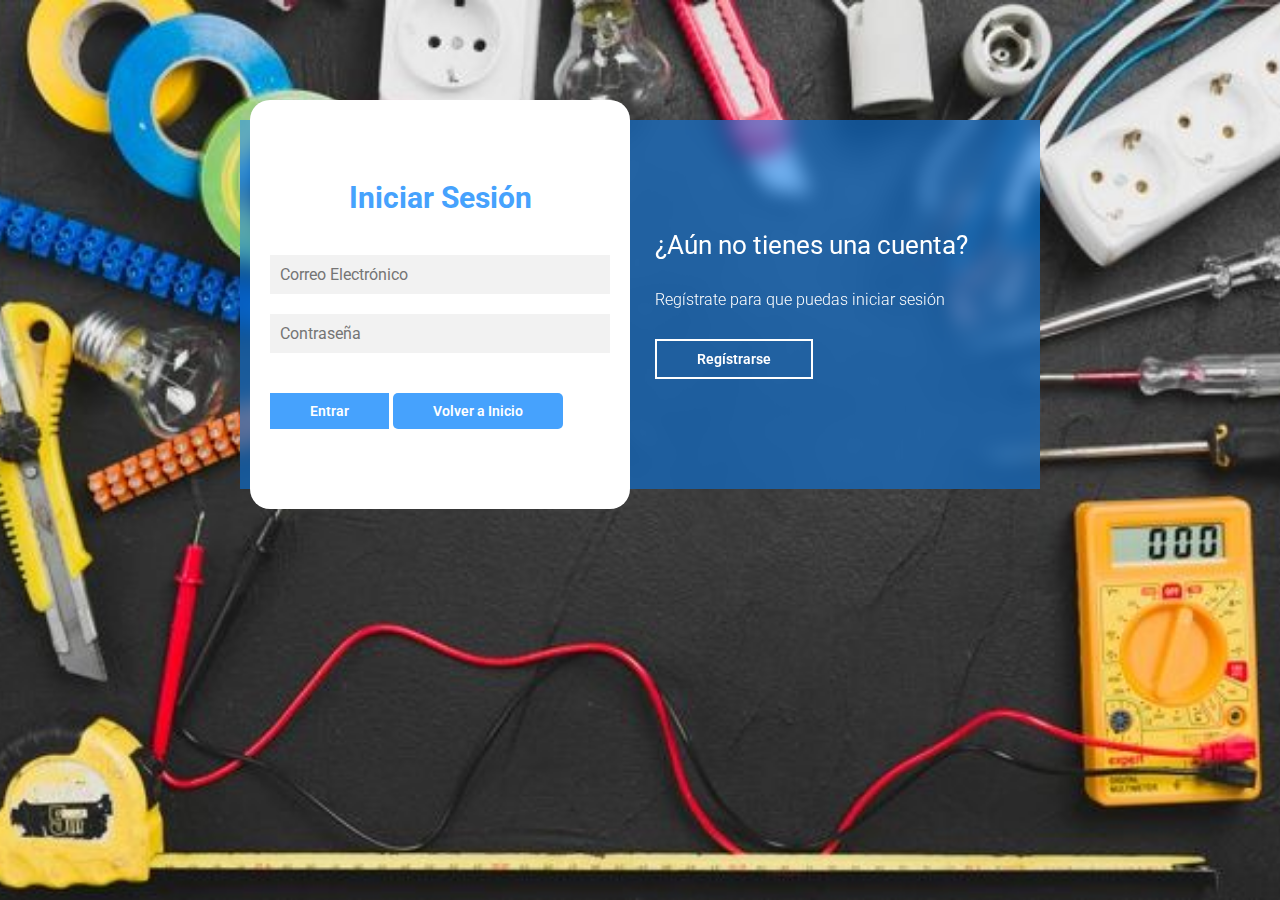
<file: login/index.html>
<?php

    session_start();

    if(isset($_SESSION['usuario'])){
            header("location: bienvenida.php");
    }

?>

<!DOCTYPE html>
<html lang="en">
<head>
    <meta charset="UTF-8">
    <meta name="viewport" content="width=device-width, initial-scale=1.0">
    <title>ServiciosElectricos-ng</title>
    
    <link href="https://fonts.googleapis.com/css2?family=Roboto:ital,wght@0,100;0,300;0,400;0,500;0,700;0,900;1,100;1,300;1,400;1,500;1,700;1,900&display=swap" rel="stylesheet">
    <link rel="stylesheet" href="/login/css/estilos.css">
</head>
<body>

    <main>
        <div class="contenedor__todo">
            <div class="caja__trasera">
                <div class="caja__trasera-login">
                    <h3>¿Ya tienes una cuenta?</h3>
                    <p>Inicia sesión para entrar en la página</p>
                    <button id="btn__iniciar-sesion">Iniciar Sesión</button>
                </div>
                <div class="caja__trasera-register">
                    <h3>¿Aún no tienes una cuenta?</h3>
                    <p>Regístrate para que puedas iniciar sesión</p>
                    <button id="btn__registrarse">Regístrarse</button>
                </div>
            </div>

            <!-- Formularios de Login y Registro -->
            <div class="contenedor__login-register">
                <!-- Login -->
                <form id="formulario__login" class="formulario__login">
                    <h2>Iniciar Sesión</h2>
                    <input type="email" id="login__correo" placeholder="Correo Electrónico" required>
                    <input type="password" id="login__contraseña" placeholder="Contraseña" required>
                    <button type="submit">Entrar</button>
                     <!-- Botón para volver a la página de inicio -->
                     <button type="button" id="btn__volver" class="btn__volver">Volver a Inicio</button>
                </form>

                <!-- Register -->
                <form id="formulario__register" class="formulario__register">
                    <h2>Regístrarse</h2>
                    <input type="text" id="register__nombre" placeholder="Nombre completo" required>
                    <input type="email" id="register__correo" placeholder="Correo Electrónico" required>
                    <input type="text" id="register__usuario" placeholder="Usuario" required>
                    <input type="tel" id="register__telefono" placeholder="Teléfono" required>
                    <input type="password" id="register__contraseña" placeholder="Contraseña" required>
                    <button type="submit">Regístrarse</button>
                </form>
            </div>
        </div>
    </main>

    <script src="/login/js/script.js"></script>
</body>
</html>
</file>
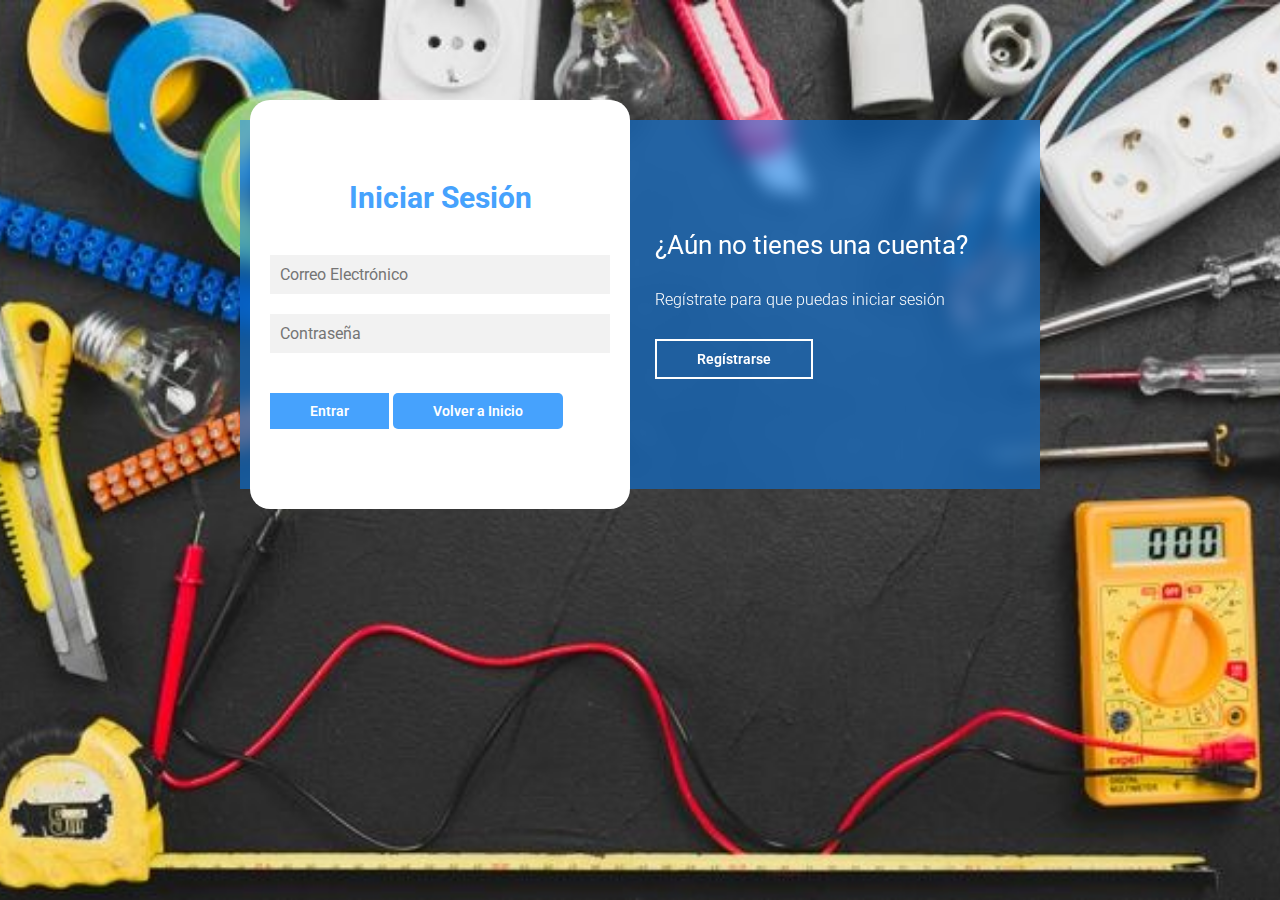
<file: login/menu.html>
<!DOCTYPE html>
<html lang="en">
<head>
    <meta charset="UTF-8">
    <meta name="viewport" content="width=device-width, initial-scale=1.0">
    <title>ServiciosElectricos-ng</title>
    <link href="https://fonts.googleapis.com/css2?family=Roboto:wght@300;400;700&display=swap" rel="stylesheet">
    <link rel="stylesheet" href="/login/css/menu.css">
</head>
<body>
    <!-- Encabezado -->
    <header class="header">
        
        <div class="logo">
        <h1>Servicios <span> Electricos-NG</h1>
        </div>
        <div class="user-menu">
            <span>Bienvenido, <strong id="username">Usuario</strong></span>
            <button id="logout">Cerrar Sesión</button>
        </div>
    </header>

    <!-- Contenido principal -->
    <main class="main-container">
        <!-- Menú lateral -->
        <aside class="sidebar">
             <!-- Sección de perfil con imagen -->
             <div class="user-profile">
                <img src="/login/images/perfil.png"  alt="Imagen de Perfil" id="profile-picture">
              <strong id="username1">Usuario</strong> <!-- Esto también se actualiza -->
            </div>
            </div>
            <!-- Navegación -->
            <nav>
                <ul>
                    <li><a href="#" id="products">Productos</a></li>
                    <li><a href="#" id="calibration-services">Servicios de Calibración</a></li>
                    <li><a href="#" id="order-history">Historial de Compras</a></li>
                    <li><a href="#" id="support">Soporte Técnico</a></li>
                    <li><a href="#" id="profile">Perfil</a></li>
                </ul>
            </nav>
        </aside>

        <!-- Panel principal -->
        <section class="dashboard">
        <!-- Botón para colapsar la barra lateral -->
        <button class="toggle-sidebar" id="toggle-sidebar">⇔</button>
            <!-- Tarjetas de resumen -->
            <div class="summary-cards">
                <div class="card">
                    <h3>Productos Disponibles</h3>
                    <p id="products-count">1,234</p>
                </div>
                <div class="card">
                    <h3>Servicios Solicitados</h3>
                    <p id="services-count">45</p>
                </div>
                <div class="card">
                    <h3>Total Gastado</h3>
                    <p id="total-spent">$12,345</p>
                </div>
            </div>

            <!-- Productos destacados -->
            <section class="featured-products">
                <h2>Productos Destacados</h2>
                <div class="products-grid">
                    <div class="product-item">
                        <h3>Multímetro Digital</h3>
                        <p>$99.99</p>
                        <button>Comprar</button>
                    </div>
                    <div class="product-item">
                        <h3>Pinzas Amperimétricas</h3>
                        <p>$129.99</p>
                        <button>Comprar</button>
                    </div>
                    <div class="product-item">
                        <h3>Estación de Soldadura</h3>
                        <p>$199.99</p>
                        <button>Comprar</button>
                    </div>
                </div>
            </section>

            <!-- Servicios de calibración -->
            <section class="calibration-services">
                <h2>Servicios de Calibración</h2>
                <table>
                    <thead>
                        <tr>
                            <th>Servicio</th>
                            <th>Precio</th>
                            <th>Opciones</th>
                        </tr>
                    </thead>
                    <tbody>
                        <tr>
                            <td>Calibración de Multímetros</td>
                            <td>$50.00</td>
                            <td><button>Solicitar</button></td>
                        </tr>
                        <tr>
                            <td>Calibración de Osciloscopios</td>
                            <td>$120.00</td>
                            <td><button>Solicitar</button></td>
                        </tr>
                        <tr>
                            <td>Calibración de Fuentes de Poder</td>
                            <td>$80.00</td>
                            <td><button>Solicitar</button></td>
                        </tr>
                    </tbody>
                </table>
            </section>
        </section>
    </main>

    <!-- Pie de página -->
    <footer class="footer">
        <p>&copy; 2024 <b>Servicios Electricos N-G</b> - Todos Los Derechos Reservados.</p>
    </footer>

    <script src="/login/js/menu.js"></script>
</body>
</html>
</file>
<file: login/css/estilos.css>
*{
    margin: 0;
    padding: 0;
    box-sizing: border-box;
    text-decoration: none;
    font-family: 'Roboto', sans-serif;
}

body{
    background-image: url(/login/images/bg4.jpg);
    background-size: cover;
    background-repeat: no-repeat;
    background-position: center;
    background-attachment: fixed;
}

main{
    width: 100%;
    padding: 20px;
    margin: auto;
    margin-top: 100px;
}

.contenedor__todo{
    width: 100%;
    max-width: 800px;
    margin: auto;
    position: relative;
}

.caja__trasera{
    width: 100%;
    padding: 10px 20px;
    display: flex;
    justify-content: center;
    -webkit-backdrop-filter: blur(10px);
    backdrop-filter: blur(10px);
    background-color: rgba(0, 128, 255, 0.5);

}

.caja__trasera div{
    margin: 100px 40px;
    color: white;
    transition: all 500ms;
}


.caja__trasera div p,
.caja__trasera button{
    margin-top: 30px;
}

.caja__trasera div h3{
    font-weight: 400;
    font-size: 26px;
}

.caja__trasera div p{
    font-size: 16px;
    font-weight: 300;
}

.caja__trasera button{
    padding: 10px 40px;
    border: 2px solid #fff;
    font-size: 14px;
    background: transparent;
    font-weight: 600;
    cursor: pointer;
    color: white;
    outline: none;
    transition: all 300ms;
}

.caja__trasera button:hover{
    background: #fff;
    color: #46A2FD;
}

/*Formularios*/

.contenedor__login-register{
    display: flex;
    align-items: center;
    width: 100%;
    max-width: 380px;
    position: relative;
    top: -185px;
    left: 10px;

    /*La transicion va despues del codigo JS*/
    transition: left 500ms cubic-bezier(0.175, 0.885, 0.320, 1.275);
}

.contenedor__login-register form{
    width: 100%;
    padding: 80px 20px;
    background: white;
    position: absolute;
    border-radius: 20px;
}

.contenedor__login-register form h2{
    font-size: 30px;
    text-align: center;
    margin-bottom: 20px;
    color: #46A2FD;
}

.contenedor__login-register form input{
    width: 100%;
    margin-top: 20px;
    padding: 10px;
    border: none;
    background: #F2F2F2;
    font-size: 16px;
    outline: none;
}

.contenedor__login-register form button{
    padding: 10px 40px;
    margin-top: 40px;
    border: none;
    font-size: 14px;
    background: #46A2FD;
    font-weight: 600;
    cursor: pointer;
    color: white;
    outline: none;
}




.formulario__login{
    opacity: 1;
    display: block;
}
.formulario__register{
    display: none;
}
/* Estilo del botón Volver */
.btn__volver {
    background-color: #4CAF50; /* Color verde */
    color: white;
    border: none;
    padding: 10px 20px;
    text-align: center;
    text-decoration: none;
    display: inline-block;
    font-size: 16px;
    border-radius: 5px;
    cursor: pointer;
    margin-top: 10px;
}

.btn__volver:hover {
    background-color: #45a049; /* Color verde más oscuro al pasar el ratón */
}
/* MEDIA QUERIES - Responsividad */

@media (max-width: 1024px) {
    .contenedor__todo {
        max-width: 90%;
    }

    .caja__trasera div {
        margin: 50px 20px;
    }

    .caja__trasera button {
        padding: 10px 30px;
        font-size: 1rem;
    }

    .contenedor__login-register form {
        padding: 60px 20px;
    }

    .contenedor__login-register form h2 {
        font-size: 1.8rem;
    }

    .contenedor__login-register form input {
        font-size: 1rem;
        padding: 10px;
    }
}

@media (max-width: 768px) {
    .contenedor__todo {
        max-width: 100%;
    }

    .caja__trasera {
        display: flex;
        flex-direction: column;
        padding: 15px;
    }

    .caja__trasera div {
        margin: 40px 20px;
        text-align: center;
    }

    .contenedor__login-register {
        max-width: 100%;
        padding: 10px;
    }

    .contenedor__login-register form {
        padding: 40px 20px;
    }

    .contenedor__login-register form h2 {
        font-size: 1.6rem;
    }

    .contenedor__login-register form input {
        padding: 8px;
        font-size: 1rem;
    }

    .caja__trasera button {
        padding: 10px 25px;
        font-size: 1rem;
    }
}

@media (max-width: 480px) {
    .contenedor__todo {
        max-width: 100%;
        padding: 10px;
    }

    .caja__trasera {
        padding: 10px;
        flex-direction: column;
    }

    .caja__trasera div {
        margin: 30px 10px;
        font-size: 1rem;
    }

    .contenedor__login-register {
        padding: 5px;
    }

    .contenedor__login-register form {
        padding: 20px 10px;
    }

    .contenedor__login-register form h2 {
        font-size: 1.4rem;
    }

    .contenedor__login-register form input {
        padding: 8px;
        font-size: 1rem;
    }

    .caja__trasera button {
        padding: 10px 20px;
        font-size: 1rem;
    }

    .btn__volver {
        font-size: 0.9rem;
        padding: 8px 15px;
    }
}
</file>
<file: login/css/menu.css>
/* General */
body {
    font-family: 'Roboto', sans-serif;
    margin: 0;
    background-color: #f9f9f9;
    color: #333;
}

/* Header */
.header {
    background-color: #0a141d;
    color: white;
    padding: 1rem 2rem;
    display: flex;
    justify-content: space-between;
    align-items: center;
}
.logo h1{
    font-size: 25px;
    font-weight: 800;
    color: #c06537;
}
.logo h1 span{
    color: #5b37c0;
}

.header h1 {
    margin: 0;
    font-size: 1.8rem;
}

.user-menu {
    display: flex;
    align-items: center;
    gap: 1rem;
}

.user-menu strong {
    margin-right: 1rem;
}

.user-menu button {
    background-color: #FF5C5C;
    color: white;
    border: none;
    padding: 0.5rem 1rem;
    cursor: pointer;
    border-radius: 5px;
}

.user-menu button:hover {
    background-color: #E55353;
}

/* Sidebar */
.sidebar {
    background-color: #f4f4f4;
    width: 250px;
    padding: 2rem 1rem;
    position: fixed;
    height: 100%;
    top: 0;
    left: 0;
    box-shadow: 2px 0 5px rgba(0, 0, 0, 0.1);
    transition: transform 0.3s ease-in-out;
    z-index: 1000;
}

/* User Profile in Sidebar */
.user-profile {
    text-align: center;
    margin-bottom: 2rem;
}

.user-profile img {
    width: 80px;
    height: 80px;
    border-radius: 50%;
    margin-bottom: 0.5rem;
    border: 2px solid #007BFF;
}

.user-profile p {
    font-weight: bold;
    color: #333;
    margin: 0;
}

/* Sidebar Navigation */
.sidebar nav ul {
    list-style: none;
    padding: 0;
    margin: 0;
}

.sidebar nav ul li {
    margin-bottom: 1.5rem;
}

.sidebar nav ul li a {
    text-decoration: none;
    color: #007BFF;
    font-size: 1.1rem;
    transition: color 0.3s;
}

.sidebar nav ul li a:hover {
    color: #0056b3;
}

/* Main Container */
.main-container {
    margin-left: 270px;
    padding: 2rem;
    transition: margin-left 0.3s ease-in-out;
}

/* Toggle Sidebar Button */
.toggle-sidebar {
    position: fixed; /* Cambiar a fixed para que se quede fijo en la pantalla */
    top: 50%; /* Coloca el botón en el medio de la pantalla en el eje vertical */
    left: 0%; /* Coloca el botón en el medio de la pantalla en el eje horizontal */
    transform: translate(-50%, -50%); /* Ajusta el botón para que se centre exactamente */
    background-color: #007BFF;
    color: white;
    border: none;
    padding: 0.5rem 1rem;
    cursor: pointer;
    border-radius: 5px;
    transition: background-color 0.3s;
    z-index: 1001;
}

.toggle-sidebar:hover {
    background-color: #0a141d;
}

/* Summary Cards */
.summary-cards {
    display: grid;
    grid-template-columns: repeat(auto-fit, minmax(250px, 1fr));
    gap: 2rem;
    margin-bottom: 2rem;
}

.card {
    background-color: white;
    padding: 1.5rem;
    border-radius: 8px;
    box-shadow: 0 4px 6px rgba(0, 0, 0, 0.1);
    text-align: center;
    transition: transform 0.3s;
}

.card h3 {
    margin-bottom: 1rem;
    color: #007BFF;
}

.card p {
    font-size: 1.5rem;
    font-weight: bold;
    color: #333;
}

.card:hover {
    transform: scale(1.05);
}

/* Featured Products */
.products-grid {
    display: grid;
    grid-template-columns: repeat(auto-fit, minmax(250px, 1fr));
    gap: 1.5rem;
}

.product-item {
    background-color: white;
    padding: 1.5rem;
    border-radius: 8px;
    text-align: center;
    box-shadow: 0 4px 6px rgba(0, 0, 0, 0.1);
    transition: transform 0.3s;
}

.product-item h3 {
    margin-bottom: 0.5rem;
}

.product-item button {
    background-color: #007BFF;
    color: white;
    border: none;
    padding: 0.5rem 1rem;
    border-radius: 5px;
    cursor: pointer;
    transition: background-color 0.3s;
}

.product-item button:hover {
    background-color: #0a141d;
}

.product-item:hover {
    transform: scale(1.05);
}

/* Calibration Services */
.calibration-services table {
    width: 100%;
    border-collapse: collapse;
    margin-top: 1.5rem;
}

.calibration-services table th, 
.calibration-services table td {
    padding: 1rem;
    border: 1px solid #ddd;
    text-align: left;
}

.calibration-services table th {
    background-color: #f4f4f4;
    color: #333;
}

.calibration-services table button {
    background-color: #007BFF;
    color: white;
    border: none;
    padding: 0.5rem 1rem;
    border-radius: 5px;
    cursor: pointer;
    transition: background-color 0.3s;
}

.calibration-services table button:hover {
    background-color: #0a141d;
}

/* Footer */
.footer {
    text-align: center;
    padding: 1rem;
    background-color: #0a141d;
    color: white;
    position: relative;
    bottom: 0;
    width: 100%;
}
/* Media Queries for Responsiveness */
@media screen and (max-width: 1200px) {
    .header h1 {
        font-size: 1.5rem;
    }

    .sidebar {
        width: 200px;
    }

    .main-container {
        margin-left: 220px;
    }

    .toggle-sidebar {
        left: 10%;
    }
}

@media screen and (max-width: 992px) {
    .header {
        flex-direction: column;
        align-items: flex-start;
    }

    .user-menu {
        margin-top: 1rem;
    }

    .sidebar {
        width: 100%;
        height: auto;
        position: relative;
        padding: 1rem;
    }

    .main-container {
        margin-left: 0;
    }

    .summary-cards {
        grid-template-columns: 1fr 1fr;
    }

    .products-grid {
        grid-template-columns: 1fr 1fr;
    }

    .toggle-sidebar {
        display: none;
    }
}

@media screen and (max-width: 768px) {
    .header h1 {
        font-size: 1.2rem;
    }

    .logo h1 {
        font-size: 20px;
    }

    .sidebar {
        width: 100%;
        padding: 1rem;
    }

    .main-container {
        margin-left: 0;
        padding: 1rem;
    }

    .products-grid {
        grid-template-columns: 1fr;
    }

    .summary-cards {
        grid-template-columns: 1fr;
    }

    .user-menu {
        flex-direction: column;
        align-items: flex-start;
    }
}

/* Small Screens (Mobile) */
@media screen and (max-width: 480px) {
    .header {
        padding: 1rem;
    }

    .logo h1 {
        font-size: 18px;
    }

    .toggle-sidebar {
        left: 50%;
        transform: translate(-50%, -50%);
    }

    .sidebar {
        width: 100%;
    }

    .main-container {
        margin-left: 0;
        padding: 0.5rem;
    }

    .product-item {
        padding: 1rem;
    }

    .product-item h3 {
        font-size: 1rem;
    }

    .card p {
        font-size: 1.2rem;
    }
}
</file>
